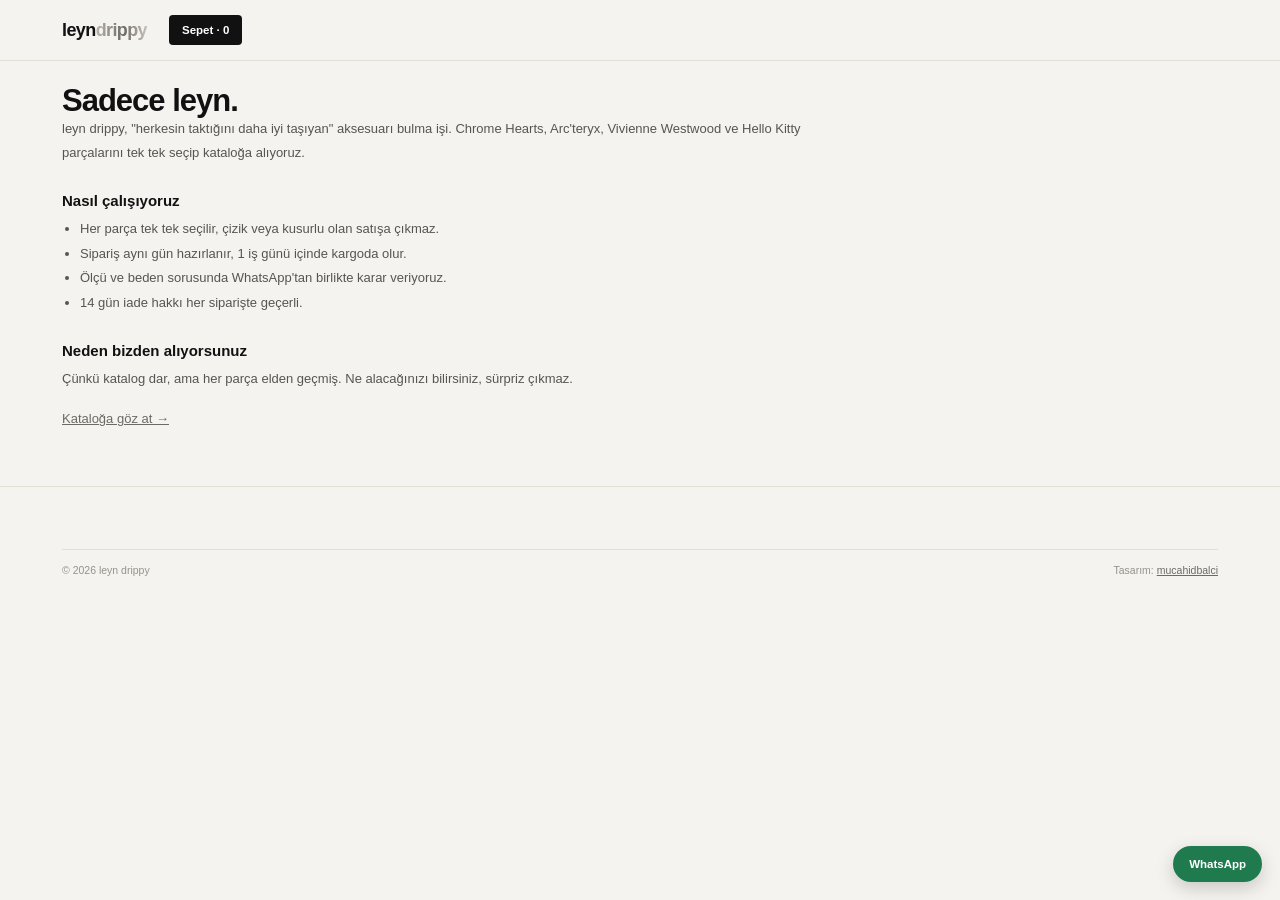
<file: hakkimizda.html>
<!DOCTYPE html>
<html lang="tr">
<head>
<meta charset="UTF-8">
<meta name="viewport" content="width=device-width, initial-scale=1">
<title>Hakkımızda — leyn drippy</title>
<link rel="stylesheet" href="assets/css/style.css">
</head>
<body>
<header><div class="nav"><a class="logo" href="index.html">leyn<i>drippy</i></a><div class="acts"><a class="cart" href="#">Sepet · <span id="cnt">0</span></a></div></div></header>
<div class="wrap"><div class="page">
  <h1>Sadece leyn.</h1>
  <p>leyn drippy, "herkesin taktığını daha iyi taşıyan" aksesuarı bulma işi. Chrome Hearts, Arc'teryx, Vivienne Westwood ve Hello Kitty parçalarını tek tek seçip kataloğa alıyoruz.</p>
  <h2>Nasıl çalışıyoruz</h2>
  <ul>
    <li>Her parça tek tek seçilir, çizik veya kusurlu olan satışa çıkmaz.</li>
    <li>Sipariş aynı gün hazırlanır, 1 iş günü içinde kargoda olur.</li>
    <li>Ölçü ve beden sorusunda WhatsApp'tan birlikte karar veriyoruz.</li>
    <li>14 gün iade hakkı her siparişte geçerli.</li>
  </ul>
  <h2>Neden bizden alıyorsunuz</h2>
  <p>Çünkü katalog dar, ama her parça elden geçmiş. Ne alacağınızı bilirsiniz, sürpriz çıkmaz.</p>
  <p style="margin-top:16px"><a href="urunler.html" style="color:#6d6a64;text-decoration:underline">Kataloğa göz at →</a></p>
</div></div>
<footer><div class="wrap"><div class="fbot"><span>© 2026 leyn drippy</span><span class="sig">Tasarım: <a href="https://mucahidbalci.github.io" target="_blank" rel="noopener">mucahidbalci</a></span></div></div></footer>
<script src="assets/js/main.js"></script>
</body>
</html>
</file>
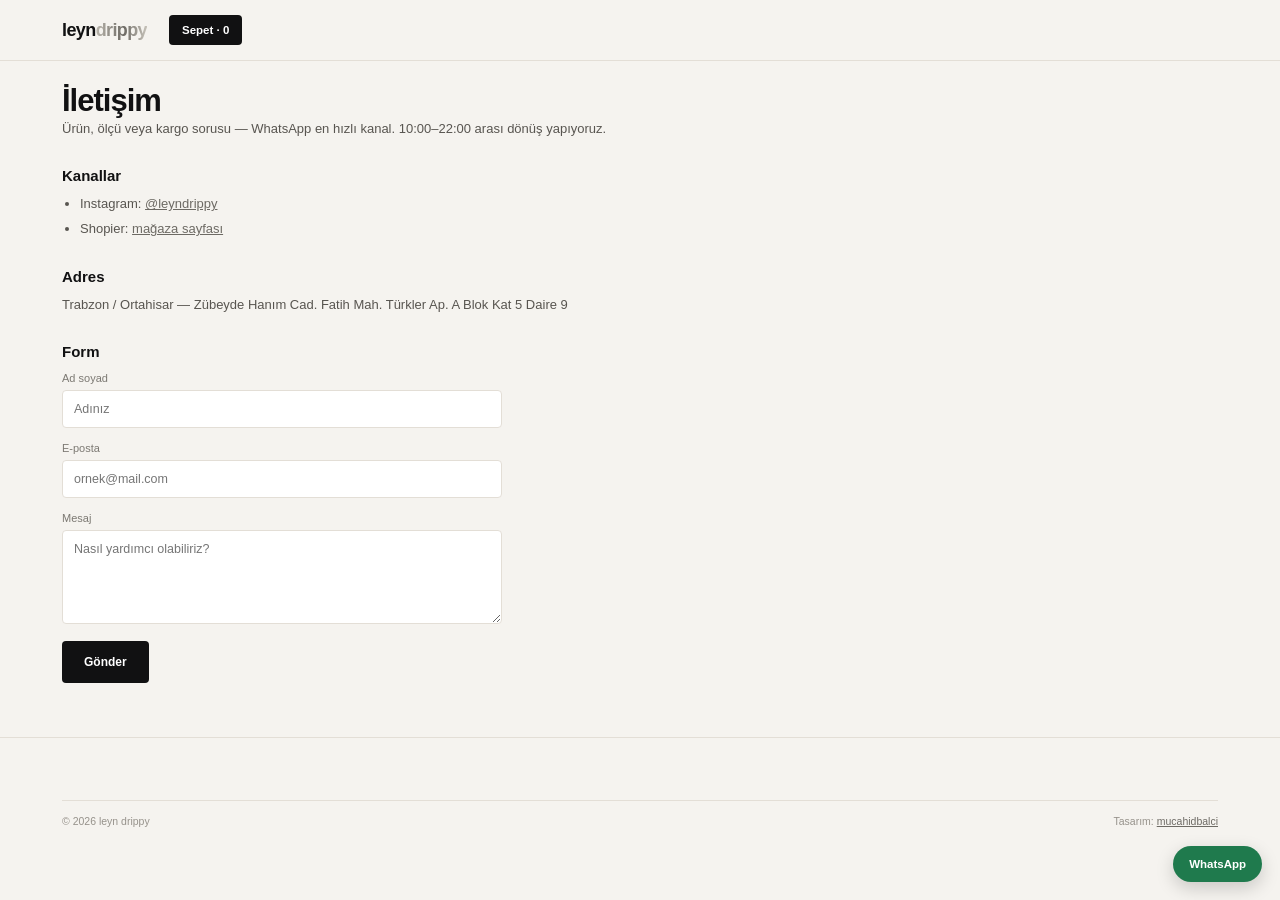
<file: iletisim.html>
<!DOCTYPE html>
<html lang="tr">
<head>
<meta charset="UTF-8">
<meta name="viewport" content="width=device-width, initial-scale=1">
<title>İletişim — leyn drippy</title>
<link rel="stylesheet" href="assets/css/style.css">
</head>
<body>
<header><div class="nav"><a class="logo" href="index.html">leyn<i>drippy</i></a><div class="acts"><a class="cart" href="#">Sepet · <span id="cnt">0</span></a></div></div></header>
<div class="wrap"><div class="page">
  <h1>İletişim</h1>
  <p>Ürün, ölçü veya kargo sorusu — WhatsApp en hızlı kanal. 10:00–22:00 arası dönüş yapıyoruz.</p>
  <h2>Kanallar</h2>
  <ul>
    <li>Instagram: <a href="https://www.instagram.com/leyndrippy/" target="_blank" rel="noopener" style="color:#6d6a64;text-decoration:underline">@leyndrippy</a></li>
    <li>Shopier: <a href="https://www.shopier.com/leyncreative" target="_blank" rel="noopener" style="color:#6d6a64;text-decoration:underline">mağaza sayfası</a></li>
  </ul>
  <h2>Adres</h2>
  <p>Trabzon / Ortahisar — Zübeyde Hanım Cad. Fatih Mah. Türkler Ap. A Blok Kat 5 Daire 9</p>
  <h2>Form</h2>
  <div style="max-width:440px;margin-top:12px">
    <div class="field"><label>Ad soyad</label><input type="text" placeholder="Adınız"></div>
    <div class="field"><label>E-posta</label><input type="email" placeholder="ornek@mail.com"></div>
    <div class="field"><label>Mesaj</label><textarea rows="5" placeholder="Nasıl yardımcı olabiliriz?"></textarea></div>
    <button class="btn btn-p" data-add="Mesaj">Gönder</button>
  </div>
</div></div>
<footer><div class="wrap"><div class="fbot"><span>© 2026 leyn drippy</span><span class="sig">Tasarım: <a href="https://mucahidbalci.github.io" target="_blank" rel="noopener">mucahidbalci</a></span></div></div></footer>
<script src="assets/js/main.js"></script>
</body>
</html>
</file>
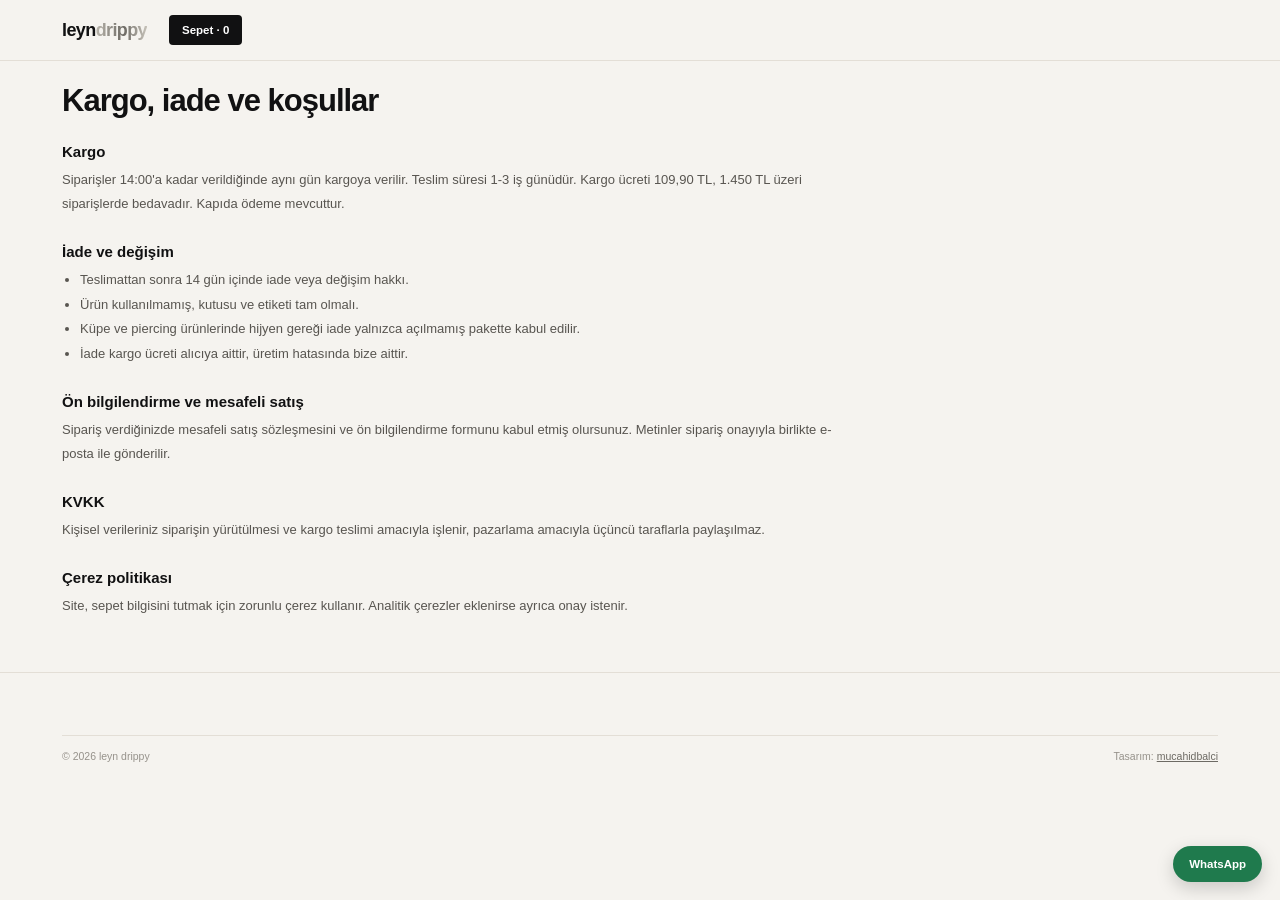
<file: kargo-iade.html>
<!DOCTYPE html>
<html lang="tr">
<head>
<meta charset="UTF-8">
<meta name="viewport" content="width=device-width, initial-scale=1">
<title>Kargo, iade ve koşullar — leyn drippy</title>
<link rel="stylesheet" href="assets/css/style.css">
</head>
<body>
<header><div class="nav"><a class="logo" href="index.html">leyn<i>drippy</i></a><div class="acts"><a class="cart" href="#">Sepet · <span id="cnt">0</span></a></div></div></header>
<div class="wrap"><div class="page">
  <h1>Kargo, iade ve koşullar</h1>
  <h2>Kargo</h2>
  <p>Siparişler 14:00'a kadar verildiğinde aynı gün kargoya verilir. Teslim süresi 1-3 iş günüdür. Kargo ücreti 109,90 TL, 1.450 TL üzeri siparişlerde bedavadır. Kapıda ödeme mevcuttur.</p>
  <h2>İade ve değişim</h2>
  <ul>
    <li>Teslimattan sonra 14 gün içinde iade veya değişim hakkı.</li>
    <li>Ürün kullanılmamış, kutusu ve etiketi tam olmalı.</li>
    <li>Küpe ve piercing ürünlerinde hijyen gereği iade yalnızca açılmamış pakette kabul edilir.</li>
    <li>İade kargo ücreti alıcıya aittir, üretim hatasında bize aittir.</li>
  </ul>
  <h2>Ön bilgilendirme ve mesafeli satış</h2>
  <p>Sipariş verdiğinizde mesafeli satış sözleşmesini ve ön bilgilendirme formunu kabul etmiş olursunuz. Metinler sipariş onayıyla birlikte e-posta ile gönderilir.</p>
  <h2>KVKK</h2>
  <p>Kişisel verileriniz siparişin yürütülmesi ve kargo teslimi amacıyla işlenir, pazarlama amacıyla üçüncü taraflarla paylaşılmaz.</p>
  <h2>Çerez politikası</h2>
  <p>Site, sepet bilgisini tutmak için zorunlu çerez kullanır. Analitik çerezler eklenirse ayrıca onay istenir.</p>
</div></div>
<footer><div class="wrap"><div class="fbot"><span>© 2026 leyn drippy</span><span class="sig">Tasarım: <a href="https://mucahidbalci.github.io" target="_blank" rel="noopener">mucahidbalci</a></span></div></div></footer>
<script src="assets/js/main.js"></script>
</body>
</html>
</file>
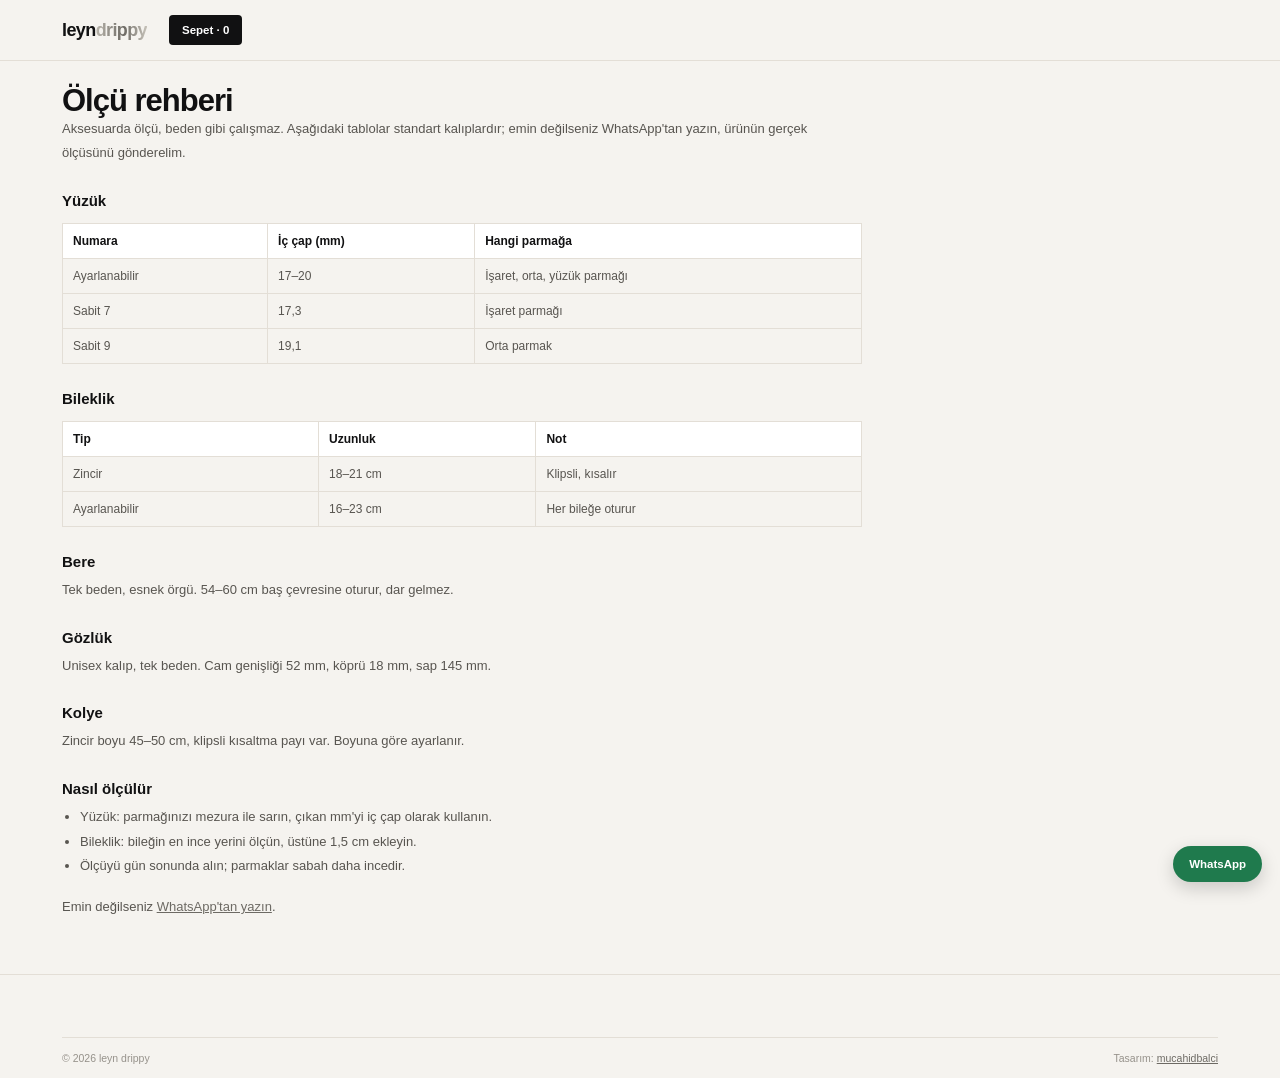
<file: olcu-rehberi.html>
<!DOCTYPE html>
<html lang="tr">
<head>
<meta charset="UTF-8">
<meta name="viewport" content="width=device-width, initial-scale=1">
<title>Ölçü rehberi — leyn drippy</title>
<link rel="stylesheet" href="assets/css/style.css">
</head>
<body>
<header><div class="nav"><a class="logo" href="index.html">leyn<i>drippy</i></a><div class="acts"><a class="cart" href="#">Sepet · <span id="cnt">0</span></a></div></div></header>
<div class="wrap"><div class="page">
  <h1>Ölçü rehberi</h1>
  <p>Aksesuarda ölçü, beden gibi çalışmaz. Aşağıdaki tablolar standart kalıplardır; emin değilseniz WhatsApp'tan yazın, ürünün gerçek ölçüsünü gönderelim.</p>
  <h2>Yüzük</h2>
  <table>
    <tr><th>Numara</th><th>İç çap (mm)</th><th>Hangi parmağa</th></tr>
    <tr><td>Ayarlanabilir</td><td>17–20</td><td>İşaret, orta, yüzük parmağı</td></tr>
    <tr><td>Sabit 7</td><td>17,3</td><td>İşaret parmağı</td></tr>
    <tr><td>Sabit 9</td><td>19,1</td><td>Orta parmak</td></tr>
  </table>
  <h2>Bileklik</h2>
  <table>
    <tr><th>Tip</th><th>Uzunluk</th><th>Not</th></tr>
    <tr><td>Zincir</td><td>18–21 cm</td><td>Klipsli, kısalır</td></tr>
    <tr><td>Ayarlanabilir</td><td>16–23 cm</td><td>Her bileğe oturur</td></tr>
  </table>
  <h2>Bere</h2>
  <p>Tek beden, esnek örgü. 54–60 cm baş çevresine oturur, dar gelmez.</p>
  <h2>Gözlük</h2>
  <p>Unisex kalıp, tek beden. Cam genişliği 52 mm, köprü 18 mm, sap 145 mm.</p>
  <h2>Kolye</h2>
  <p>Zincir boyu 45–50 cm, klipsli kısaltma payı var. Boyuna göre ayarlanır.</p>
  <h2>Nasıl ölçülür</h2>
  <ul>
    <li>Yüzük: parmağınızı mezura ile sarın, çıkan mm'yi iç çap olarak kullanın.</li>
    <li>Bileklik: bileğin en ince yerini ölçün, üstüne 1,5 cm ekleyin.</li>
    <li>Ölçüyü gün sonunda alın; parmaklar sabah daha incedir.</li>
  </ul>
  <p style="margin-top:16px">Emin değilseniz <a href="https://wa.me/905315595503" target="_blank" rel="noopener" style="color:#6d6a64;text-decoration:underline">WhatsApp'tan yazın</a>.</p>
</div></div>
<footer><div class="wrap"><div class="fbot"><span>© 2026 leyn drippy</span><span class="sig">Tasarım: <a href="https://mucahidbalci.github.io" target="_blank" rel="noopener">mucahidbalci</a></span></div></div></footer>
<script src="assets/js/main.js"></script>
</body>
</html>
</file>
<file: assets/css/style.css>
:root{--bg:#f5f3ef;--card:#fff;--ink:#111112;--mut:#7c7973;--line:#e3ded6;--ch1:#d9d6cf;--ch2:#8e8b84;--rd:#b8402f}
*{margin:0;padding:0;box-sizing:border-box}
body{background:var(--bg);color:var(--ink);font-family:'Helvetica Neue',Arial,sans-serif;-webkit-font-smoothing:antialiased;font-size:14px}
a{color:inherit;text-decoration:none}
img{display:block}
.wrap{max-width:1200px;margin:0 auto;padding:0 22px}
.demo{background:var(--ink);color:#fff;text-align:center;font-size:10.5px;letter-spacing:1.3px;font-weight:600;padding:7px}
.topbar{background:var(--ink);color:#d8d4cc;text-align:center;font-size:10.5px;letter-spacing:1.1px;padding:7px}
header{position:sticky;top:0;z-index:60;background:rgba(245,243,239,.95);backdrop-filter:blur(10px);border-bottom:1px solid var(--line)}
.nav{display:flex;align-items:center;gap:22px;padding:15px 22px;max-width:1200px;margin:0 auto}
.logo{font-size:18px;font-weight:700;letter-spacing:-.6px;white-space:nowrap}
.logo i{font-style:normal;background:linear-gradient(92deg,#b9b5ac,#6d6a64 55%,#c8c4bb);-webkit-background-clip:text;background-clip:text;color:transparent}
.menu{display:flex;gap:19px;font-size:11.5px;color:var(--mut);flex:1}
.menu a:hover{color:var(--ink)}
.acts{display:flex;gap:9px;align-items:center}
.acts a{font-size:11.5px;color:var(--mut)}
.cart{background:var(--ink);color:#fff!important;font-size:11px;font-weight:700;padding:9px 13px;border-radius:4px}
.burger{display:none;background:none;border:0;font-size:18px;cursor:pointer}
.hero{display:grid;grid-template-columns:1.02fr .98fr;min-height:470px;border-bottom:1px solid var(--line)}
.hero-txt{padding:66px 40px 56px;max-width:580px;margin-left:auto}
.kick{font-size:10px;letter-spacing:2.6px;color:var(--mut);margin-bottom:14px}
h1{font-size:clamp(32px,5vw,54px);line-height:1.02;letter-spacing:-1.9px;font-weight:700}
.hero p{color:#6e6b65;font-size:13.5px;line-height:1.7;margin-top:18px;max-width:390px}
.btns{display:flex;gap:10px;margin-top:26px;flex-wrap:wrap}
.btn{font-size:12px;font-weight:700;padding:13px 21px;border-radius:4px;border:1px solid transparent;cursor:pointer;font-family:inherit;display:inline-block}
.btn-p{background:var(--ink);color:#fff}
.btn-s{background:none;color:var(--ink);border-color:#c9c4bb}
.btn-c{background:linear-gradient(120deg,#e6e3dc,#c3bfb6);color:#2b2925}
.hero-img{background:#e9e5de center/cover no-repeat;position:relative}
.usp{display:grid;grid-template-columns:repeat(4,1fr);border-bottom:1px solid var(--line)}
.usp div{padding:12px 8px;text-align:center;font-size:11px;color:var(--mut);border-right:1px solid var(--line)}
.usp div:last-child{border:0}
.sec{padding:46px 0 6px}
.sec-h{display:flex;justify-content:space-between;align-items:baseline;gap:12px;flex-wrap:wrap;margin-bottom:18px}
.sec-h h2{font-size:13px;letter-spacing:1.9px;font-weight:700}
.sec-h a{font-size:11.5px;color:var(--mut)}
.tiles{display:grid;grid-template-columns:repeat(6,1fr);gap:10px}
.tile{position:relative;aspect-ratio:3/3.6;border-radius:8px;overflow:hidden;background:#e6e2db;display:flex;align-items:flex-end;padding:11px}
.tile img{position:absolute;inset:0;width:100%;height:100%;object-fit:cover;transition:transform .4s}
.tile:hover img{transform:scale(1.05)}
.tile::after{content:"";position:absolute;inset:0;background:linear-gradient(to top,rgba(20,20,22,.72),rgba(20,20,22,.05) 62%)}
.tile span{position:relative;z-index:2;color:#fff;font-size:11.5px;font-weight:700;letter-spacing:.3px}
.grid{display:grid;grid-template-columns:repeat(4,1fr);gap:15px}
.card{background:var(--card);border:1px solid var(--line);border-radius:9px;overflow:hidden;display:flex;flex-direction:column}
.thumb{position:relative;aspect-ratio:1;background:#ece8e1;overflow:hidden}
.thumb img{width:100%;height:100%;object-fit:cover;transition:transform .45s}
.card:hover .thumb img{transform:scale(1.05)}
.tag{position:absolute;top:9px;left:9px;font-size:9px;font-weight:800;letter-spacing:.4px;padding:3px 7px;border-radius:3px;z-index:2}
.tag.d{background:var(--ink);color:#fff}
.tag.s{background:#fff;color:var(--ink);border:1px solid var(--ink)}
.tag.x{background:#cfcac2;color:#585550}
.cbody{padding:11px 12px 12px;display:flex;flex-direction:column;flex:1}
.cname{font-size:11.5px;line-height:1.4;min-height:32px}
.cprice{font-size:12px;margin-top:7px;color:var(--mut)}
.cprice s{margin-right:5px}
.cprice b{color:var(--ink);font-weight:700}
.buy{margin-top:10px;display:block;text-align:center;background:var(--ink);color:#fff;font-size:11px;font-weight:600;padding:9px;border-radius:5px}
.buy:hover{background:#2d2d2f}
.buy.off{background:#e2ded6;color:#7c7973}
.band{margin:42px 0;padding:26px 24px;background:#fff;border:1px solid var(--line);border-radius:10px;display:flex;justify-content:space-between;align-items:center;gap:20px;flex-wrap:wrap}
.band h3{font-size:15px;margin-bottom:6px}
.band p{font-size:12px;color:var(--mut);line-height:1.65;max-width:520px}
.band.dark{background:var(--ink);border-color:#2a2a2c}
.band.dark h3{color:#fff}
.band.dark p{color:#a9a6a0}
.split{display:grid;grid-template-columns:1fr 1fr;min-height:340px;border-top:1px solid var(--line);border-bottom:1px solid var(--line)}
.split-img{background:#e6e2db center/cover no-repeat}
.split-txt{padding:44px 40px;display:flex;flex-direction:column;justify-content:center;background:#fff}
.split-txt h3{font-size:23px;letter-spacing:-.8px;line-height:1.18}
.split-txt p{color:var(--mut);font-size:12.5px;line-height:1.75;margin-top:12px;max-width:380px}
footer{border-top:1px solid var(--line);margin-top:44px;padding:36px 0 0}
.fcols{display:grid;grid-template-columns:repeat(4,1fr);gap:20px;font-size:11.5px;color:var(--mut);line-height:2.1}
.fcols h4{color:var(--ink);font-size:10px;letter-spacing:1.6px;margin-bottom:8px}
.fbot{display:flex;justify-content:space-between;gap:14px;flex-wrap:wrap;border-top:1px solid var(--line);margin-top:26px;padding:14px 0;font-size:10.5px;color:#96928b}
.sig a{color:#6d6a64;text-decoration:underline}
.crumbs{font-size:11px;color:var(--mut);padding:18px 0}
.layout{display:grid;grid-template-columns:206px 1fr;gap:30px;padding-bottom:20px}
.side h4{font-size:10px;letter-spacing:1.5px;margin:20px 0 9px}
.side h4:first-child{margin-top:0}
.side a{display:block;font-size:11.5px;color:var(--mut);line-height:2.1}
.side a:hover{color:var(--ink)}
.toolbar{display:flex;justify-content:space-between;align-items:center;gap:12px;flex-wrap:wrap;padding-bottom:15px;border-bottom:1px solid var(--line);margin-bottom:18px;font-size:11.5px;color:var(--mut)}
.chips{display:flex;gap:7px;flex-wrap:wrap}
.chip{border:1px solid var(--line);background:none;color:var(--mut);font-size:11px;padding:7px 13px;border-radius:20px;cursor:pointer;font-family:inherit}
.chip.on{background:var(--ink);color:#fff;border-color:var(--ink);font-weight:600}
select{background:#fff;border:1px solid var(--line);border-radius:4px;padding:8px 10px;font-size:11.5px;font-family:inherit;color:var(--ink)}
.pdp{display:grid;grid-template-columns:1.1fr 1fr;gap:34px;padding-bottom:20px}
.gal-main{aspect-ratio:1;background:#ece8e1;border-radius:9px;overflow:hidden;border:1px solid var(--line)}
.gal-main img{width:100%;height:100%;object-fit:cover}
.gal-thumbs{display:flex;gap:8px;margin-top:8px}
.gal-thumbs div{width:62px;aspect-ratio:1;border-radius:5px;overflow:hidden;border:1px solid transparent;cursor:pointer;background:#ece8e1}
.gal-thumbs div.on{border-color:var(--ink)}
.gal-thumbs img{width:100%;height:100%;object-fit:cover}
.pdp h1{font-size:25px;letter-spacing:-.7px;line-height:1.2}
.pdp .pp{font-size:21px;font-weight:700;margin:12px 0 4px}
.pdp .pp s{font-size:13px;color:var(--mut);font-weight:400;margin-right:8px}
.pdp .inst{font-size:11px;color:#8a857d}
.sizes{display:flex;gap:7px;flex-wrap:wrap;margin:18px 0}
.size{border:1px solid var(--line);background:#fff;font-size:11.5px;padding:9px 14px;border-radius:4px;cursor:pointer;font-family:inherit}
.size.on{background:var(--ink);color:#fff;border-color:var(--ink);font-weight:700}
.row{display:flex;gap:10px;margin:16px 0}
.row .btn{flex:1;text-align:center}
.acc{border-top:1px solid var(--line);margin-top:18px}
.acc details{border-bottom:1px solid var(--line)}
.acc summary{font-size:12px;padding:14px 0;cursor:pointer;list-style:none}
.acc summary::-webkit-details-marker{display:none}
.acc p{font-size:11.5px;color:var(--mut);line-height:1.8;padding-bottom:14px}
.page{max-width:800px;padding:24px 0 10px}
.page h1{font-size:31px;letter-spacing:-1px}
.page h2{font-size:15px;margin:26px 0 8px}
.page p,.page li{font-size:13px;color:#585550;line-height:1.9}
.page ul{padding-left:18px;margin-top:8px}
table{width:100%;border-collapse:collapse;margin-top:14px;font-size:12px}
th,td{border:1px solid var(--line);padding:10px;text-align:left;color:#585550}
th{background:#fff;color:var(--ink);font-weight:700}
.field{margin-bottom:14px}
.field label{display:block;font-size:11px;color:var(--mut);margin-bottom:6px}
.field input,.field textarea{width:100%;background:#fff;border:1px solid var(--line);border-radius:4px;padding:11px;font-size:12.5px;font-family:inherit}
.toast{position:fixed;bottom:22px;left:50%;transform:translateX(-50%);background:var(--ink);color:#fff;font-size:12px;font-weight:700;padding:12px 20px;border-radius:5px;z-index:200;display:none}
.toast.on{display:block}
.wafloat{position:fixed;right:18px;bottom:18px;background:#1f7a4d;color:#fff;font-size:11.5px;font-weight:700;padding:12px 16px;border-radius:30px;z-index:150;box-shadow:0 6px 18px rgba(0,0,0,.18)}
@media(max-width:960px){.grid{grid-template-columns:repeat(2,1fr)}.tiles{grid-template-columns:repeat(3,1fr)}.menu{display:none}.burger{display:block}.menu.open{display:flex;position:absolute;top:100%;left:0;right:0;background:var(--bg);flex-direction:column;padding:18px 22px;border-bottom:1px solid var(--line)}.hero{grid-template-columns:1fr}.hero-txt{padding:40px 22px;margin:0}.hero-img{min-height:280px;order:-1}.usp{grid-template-columns:repeat(2,1fr)}.usp div:nth-child(2){border-right:0}.layout{grid-template-columns:1fr}.side{display:none}.pdp{grid-template-columns:1fr}.split{grid-template-columns:1fr}.fcols{grid-template-columns:repeat(2,1fr)}}
</file>
